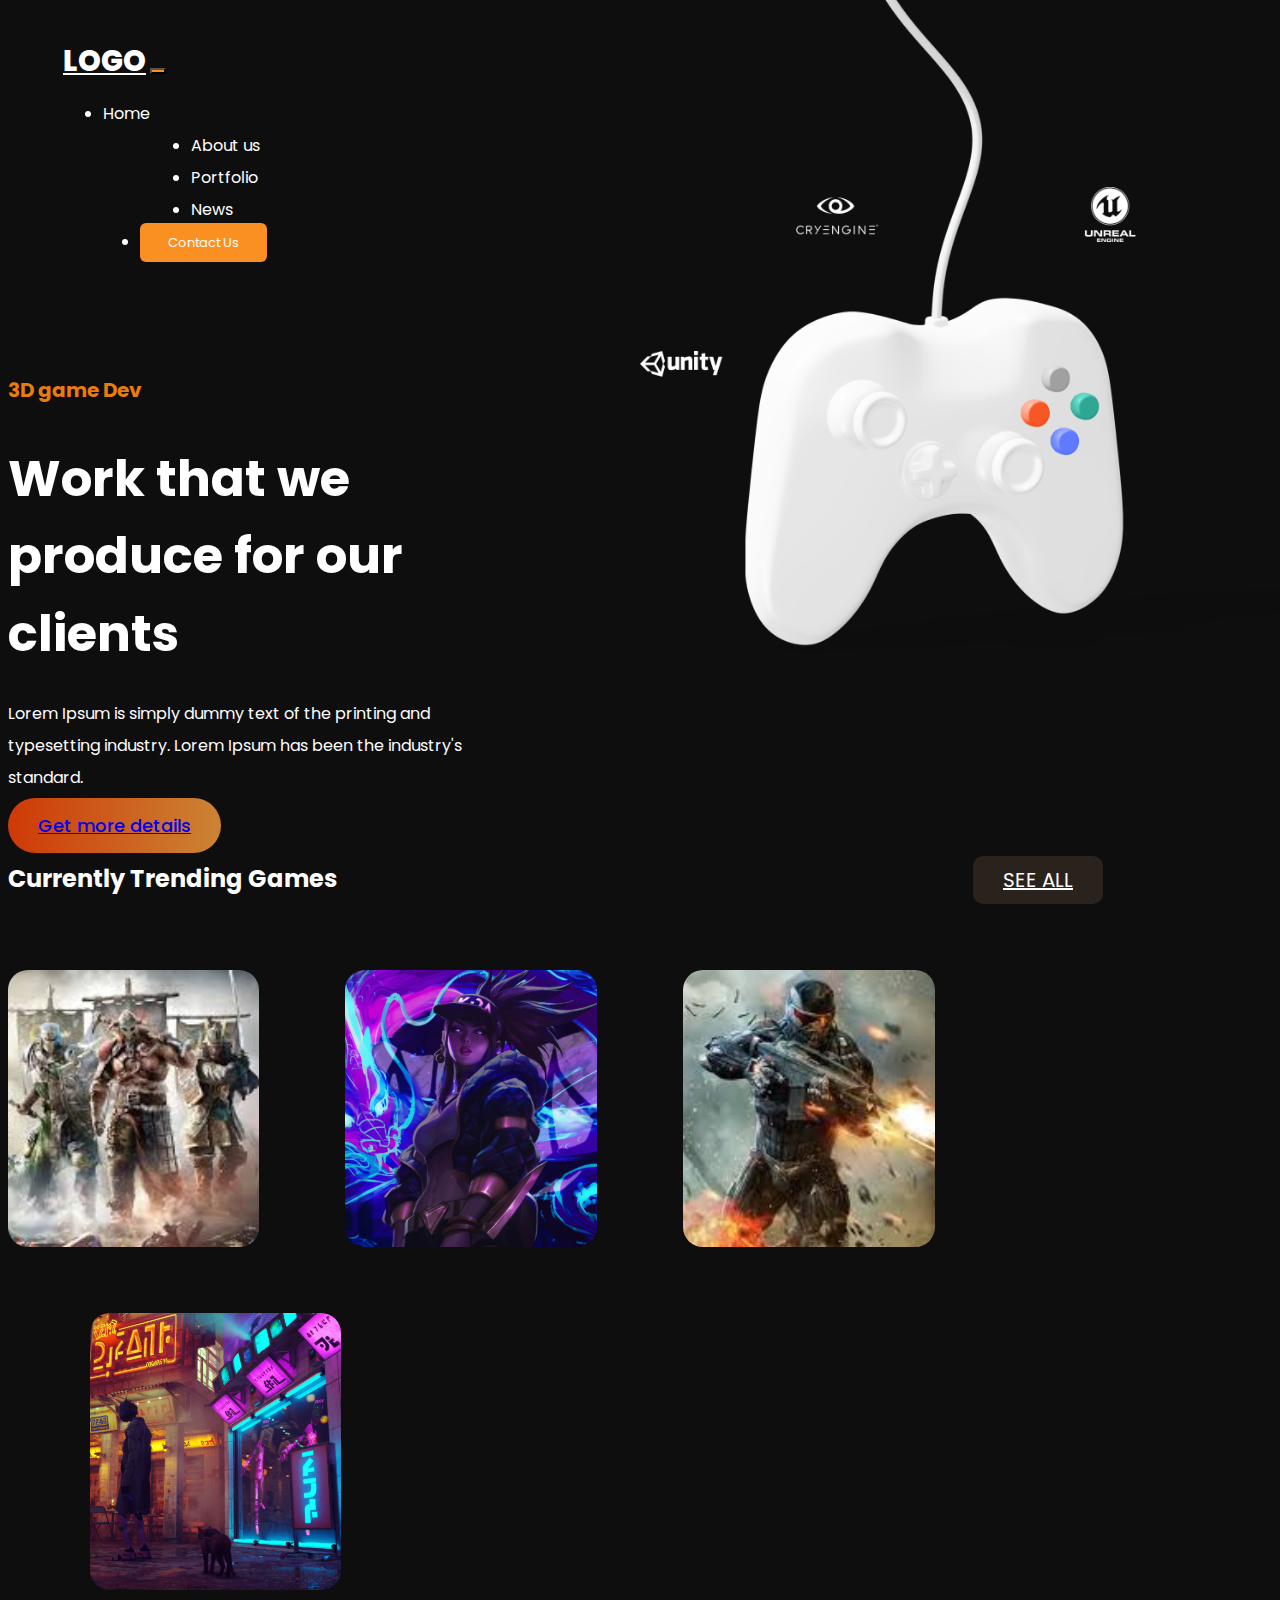
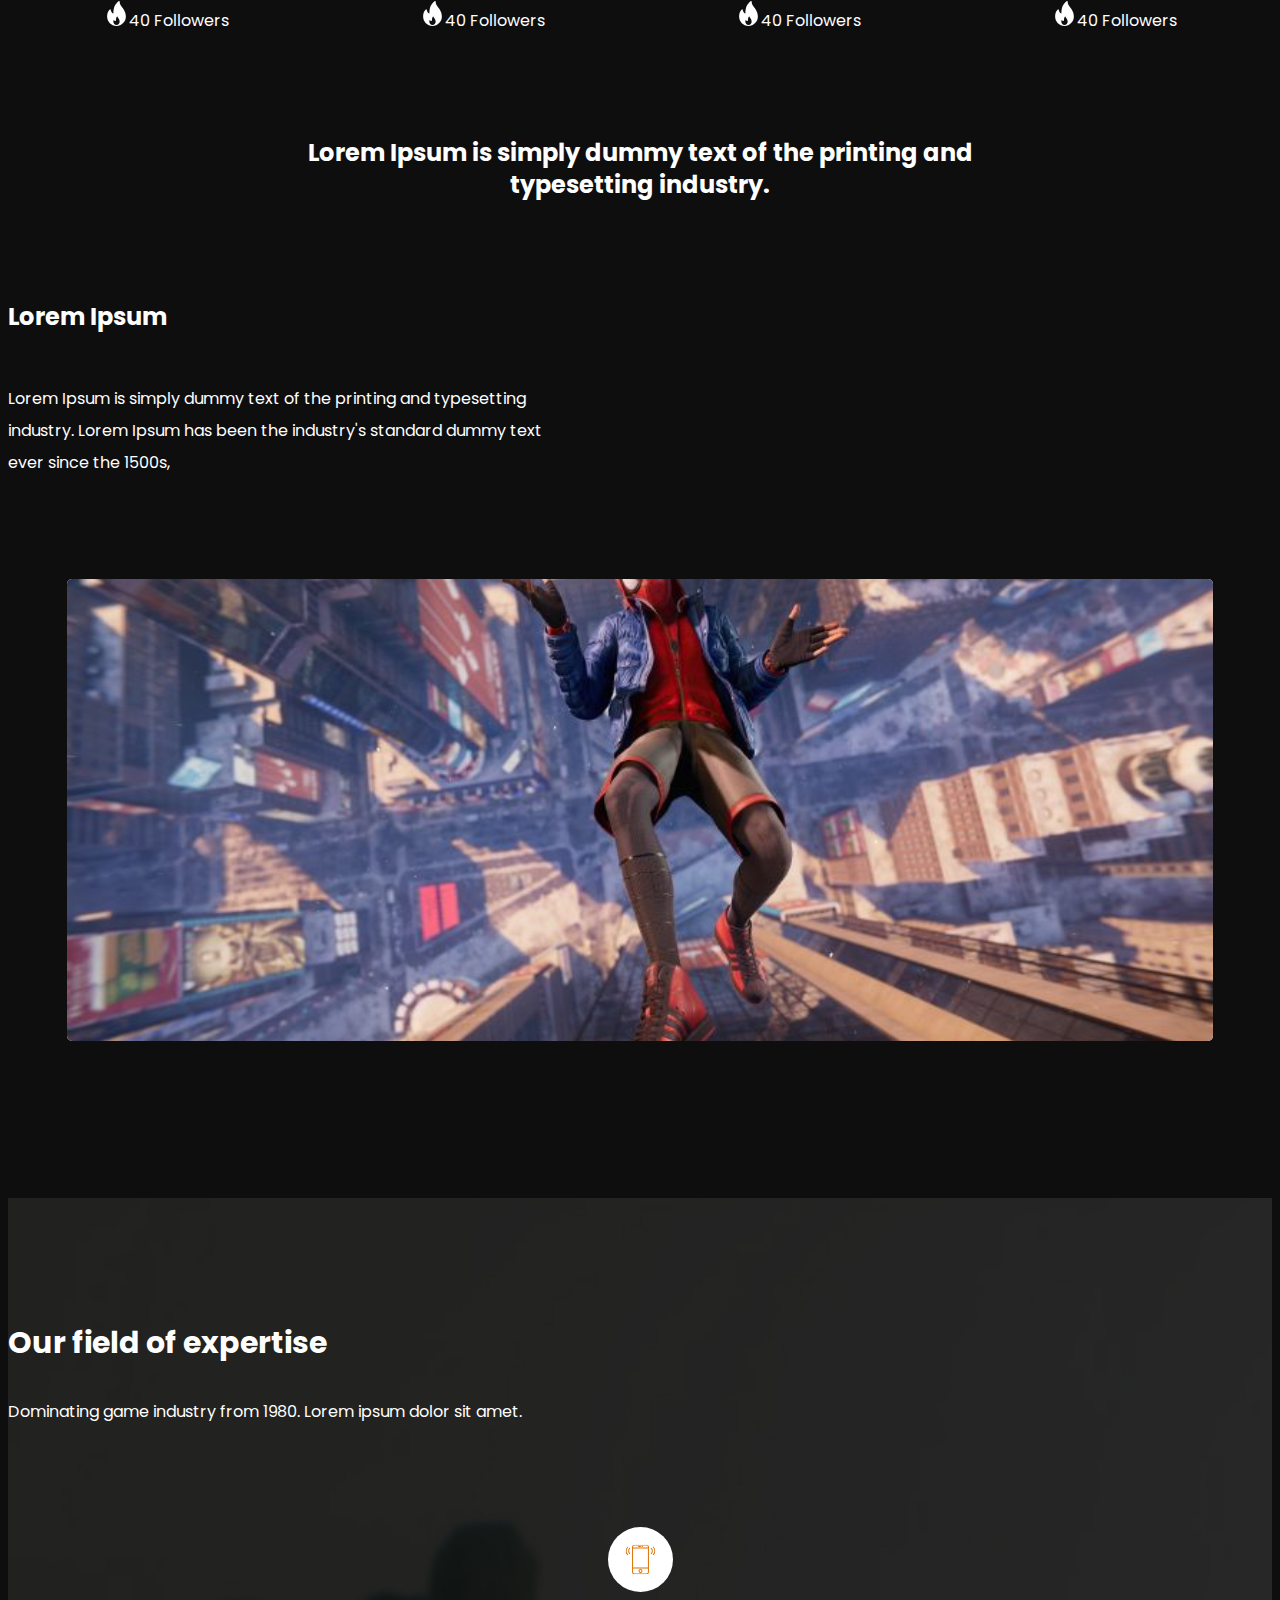
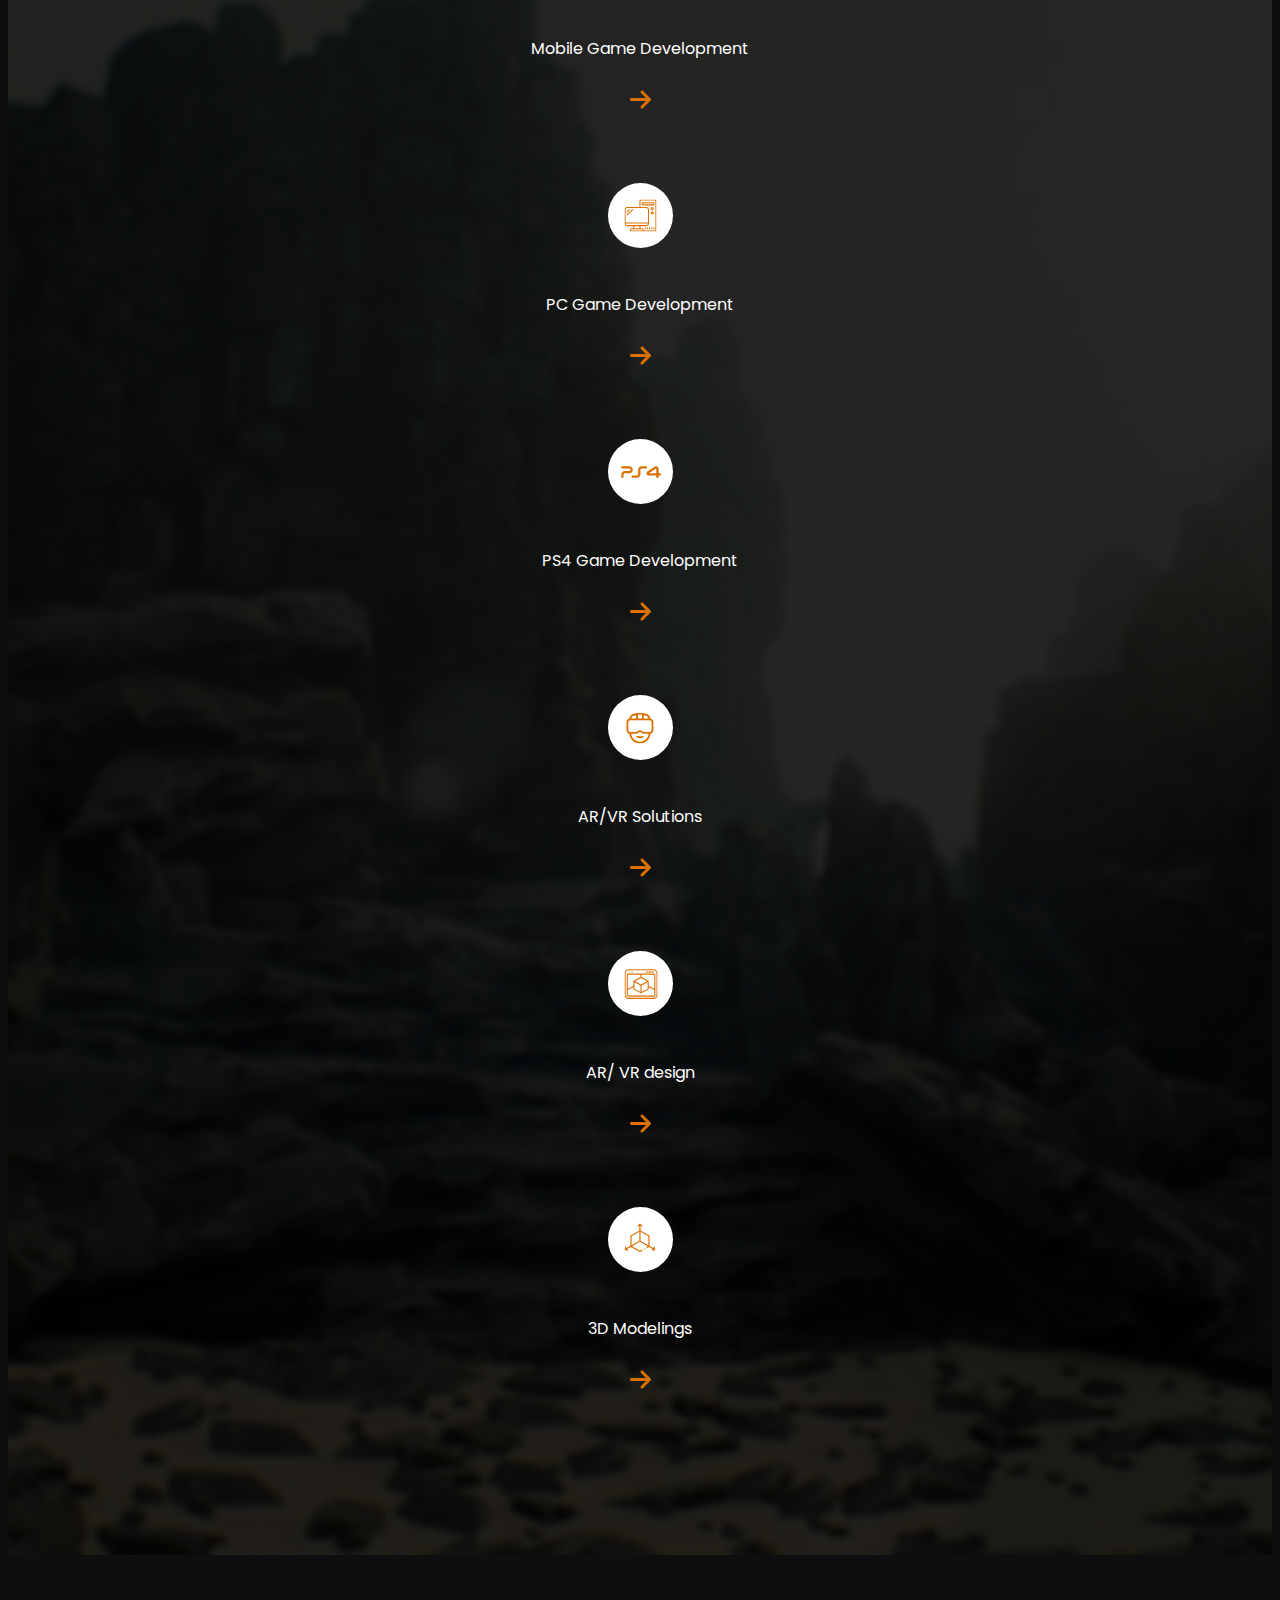
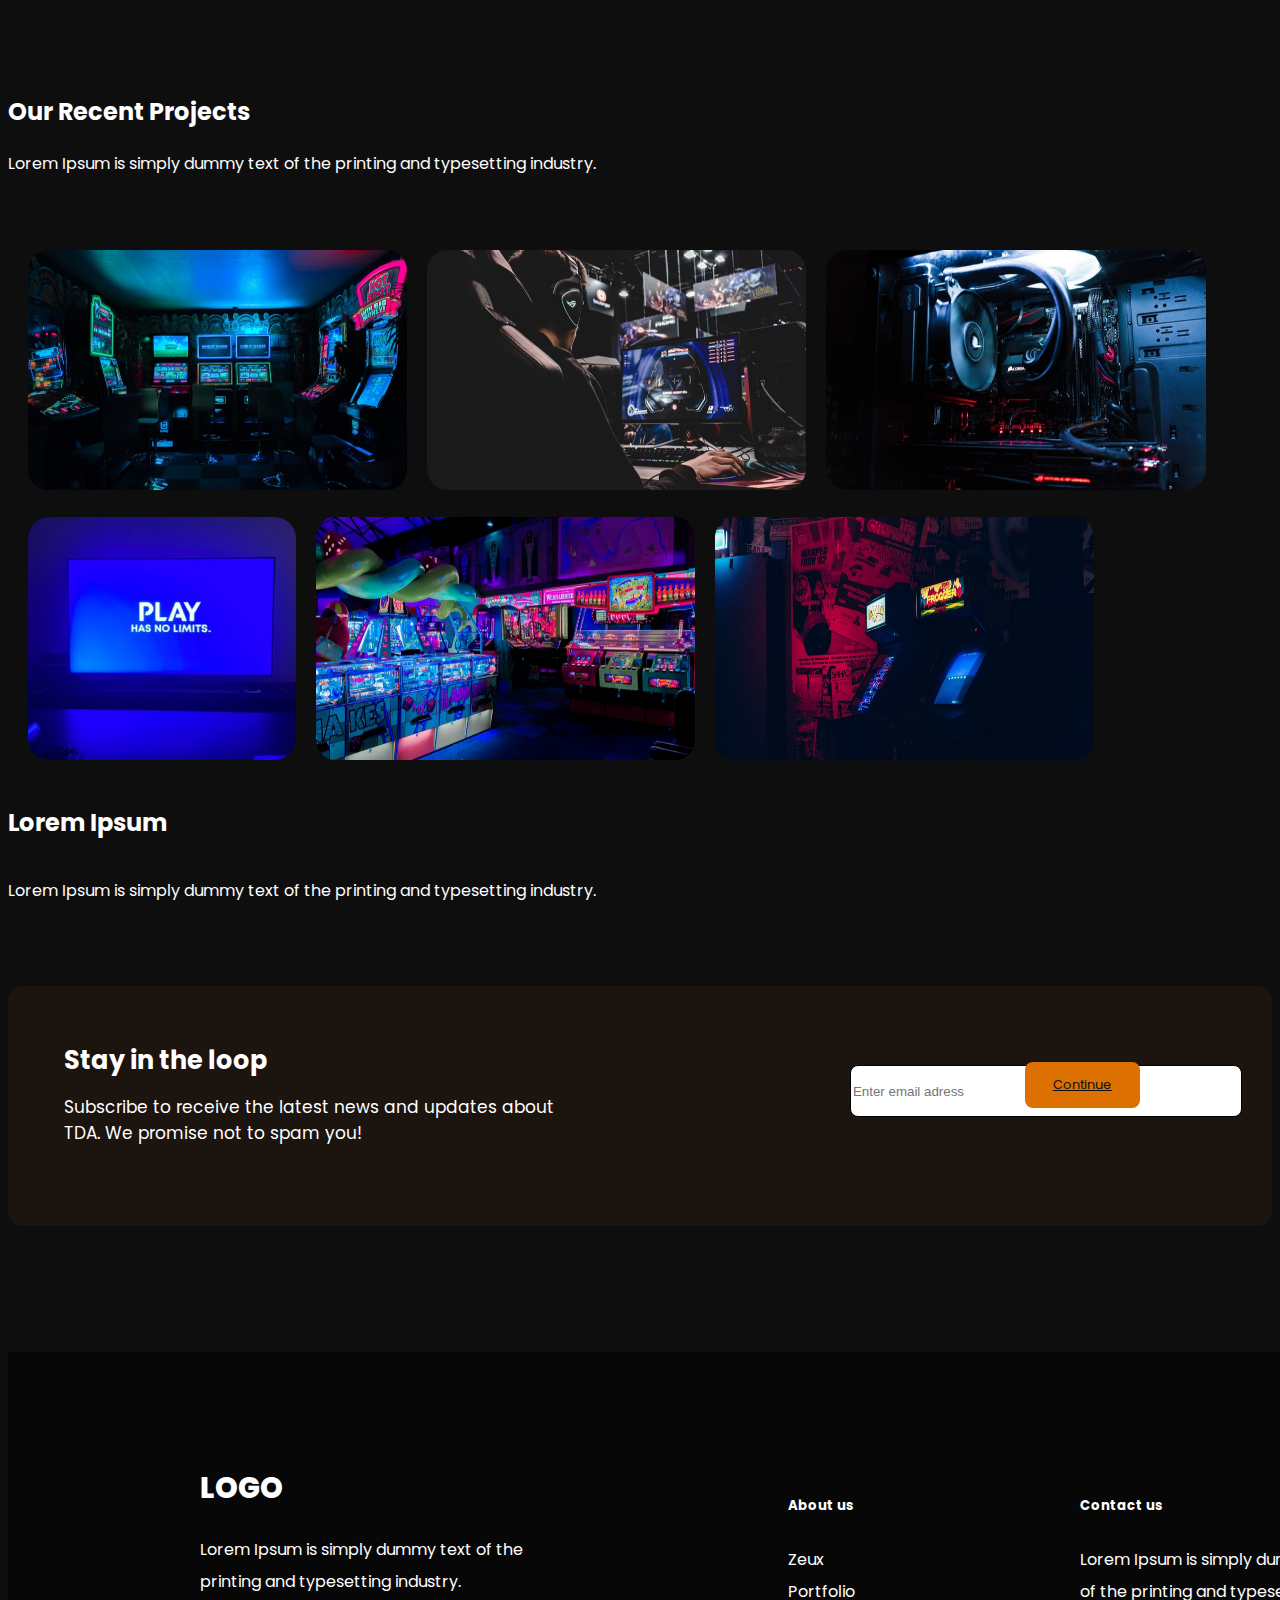
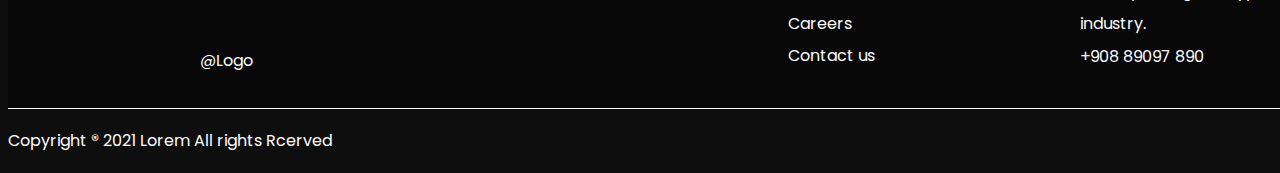
<file: (1) webpage layout/index.html>
<!doctype html>
<html lang="en">
  <head>
    <meta charset="utf-8">
    <meta name="viewport" content="width=device-width, initial-scale=1">
    <title>Bootstrap demo</title>
    <link href="https://cdn.jsdelivr.net/npm/bootstrap@5.3.0-alpha1/dist/css/bootstrap.min.css" rel="stylesheet" integrity="sha384-GLhlTQ8iRABdZLl6O3oVMWSktQOp6b7In1Zl3/Jr59b6EGGoI1aFkw7cmDA6j6gD" crossorigin="anonymous">
    <link rel="preconnect" href="https://fonts.googleapis.com">
    <link rel="preconnect" href="https://fonts.gstatic.com" crossorigin>
    <link href="https://fonts.googleapis.com/css2?family=Poppins:wght@400;500;700&display=swap" rel="stylesheet">
    <link rel="stylesheet" href="./style.css">
  </head>
  <body>
    <nav class="navbar navbar-expand-lg">
      <div class="container-fluid">
        <a class="navbar-brand" href="#">LOGO</a>
        <button class="navbar-toggler" type="button" data-bs-toggle="collapse" data-bs-target="#menu" aria-controls="menu" aria-expanded="false" aria-label="Toggle navigation">
          <span class="navbar-toggler-icon"></span>
        </button>
        <div class="collapse navbar-collapse justify-content-end" id="menu">
          <ul class="navbar-nav">
            <li class="nav-item active">
              <a href="index.html">
                Home
              </a>
            </li>
            <li class="nav-item">
              <a href="./about.html">About us</a>
            </li>
            <li class="nav-item">
              <a href="#">Portfolio</a>
            </li>
            <li class="nav-item">
              <a href="#">News</a>
            </li>
            <li class="nav-item">
              <a href="#" class="btn btn-primary">Contact Us</a>
            </li>
          </ul>
        </div>
      </div>
    </nav>

    <section class="hero-unit">
      <div class="container">
        <div class="row">
          <div class="col-12 col-md-6">
            <p class="pre-header">3D game Dev</p>
            <h1>Work that we produce for our clients</h1>
            <p>
              Lorem Ipsum is simply dummy text of the printing and typesetting industry. Lorem Ipsum has been the industry's standard.
            </p>
            <a href="#" class="btn btn-primary btn-round">
              Get more details
            </a>
          </div>
          <div class="col-12 col-md-6">
            <img src="./images/hero-unit-image.png" class="img-fluid" alt="">
          </div>
        </div>
      </div>
    </section>
    <section class="ctgItems">
      <div class="container">
        <h2 class="headline ctg-text">Currently Trending Games</h2>
        <a href="#" class="btn minor-btn">
          SEE ALL
        </a>
        <div class="ctgphoto">
          <img src="./images/ctg1.svg" alt="" class="ctg-img">
          <img src="./images/ctg2.svg" alt="" class="ctg-img">
          <img src="./images/ctg3.svg" alt="" class="ctg-img">
          <img src="./images/ctg4.svg" alt="" class="ctg-img">
        </div>
        <div class="ctg-undertext">
          <div><img src="./images/fire.svg" alt="" class="ctg-fire">40 Followers</div>
          <div><img src="./images/fire.svg" alt="" class="ctg-fire">40 Followers</div>
          <div><img src="./images/fire.svg" alt="" class="ctg-fire">40 Followers</div>
          <div><img src="./images/fire.svg" alt="" class="ctg-fire">40 Followers</div>
        </div>
      </div>
    </section>
    <section class="spiderman">
      <div class="container">
        <div class="headline spiderman-main-text">
          <h2>Lorem Ipsum is simply dummy text of the printing and typesetting industry.</h2>
        </div>
        <div class="headline spiderman-minor-text">
          <h2>Lorem Ipsum</h2>
          <p class="sub-headline spd-p-text">
            Lorem Ipsum is simply dummy text of the printing and typesetting industry. Lorem Ipsum has been the industry's standard dummy text ever since the 1500s,
          </p>
        </div>
        <div class="spd-img">
          <img src="./images/spiderman.svg" alt="" class="">
        </div>
      </div>
    </section>
    <section class="categories">
      <div class="container">
        <div class="headline text-center">
          <h2>Our field of expertise</h2>
          <p class="sub-headline">
            Dominating game industry from 1980. Lorem ipsum dolor sit amet.
          </p>
        </div>
        <div class="row justify-content-center cards">
          <div class="col-6 col-md-4 col-lg-3 category-item">
            <a href="#" class="d-flex justify-content-center align-items-center flex-column">
              <img src="./images/mobile.svg" alt="">
              <p>Mobile Game Development</p>
              <img src="./images/arrow.svg" alt="" class="arrow">
            </a>
          </div>
          <div class="col-6 col-md-4 col-lg-3 category-item">
            <a href="#" class="d-flex justify-content-center align-items-center flex-column">
              <img src="./images/pc.svg" alt="">
              <p>PC Game Development</p>
              <img src="./images/arrow.svg" alt="" class="arrow">
            </a>
          </div>
          <div class="col-6 col-md-4 col-lg-3 category-item">
            <a href="#" class="d-flex justify-content-center align-items-center flex-column">
              <img src="./images/ps4.svg" alt="">
              <p>PS4 Game Development</p>
              <img src="./images/arrow.svg" alt="" class="arrow">
            </a>
          </div>
          <div class="col-6 col-md-4 col-lg-3 category-item">
            <a href="#" class="d-flex justify-content-center align-items-center flex-column">
              <img src="./images/ar.svg" alt="">
              <p>AR/VR Solutions</p>
              <img src="./images/arrow.svg" alt="" class="arrow">
            </a>
          </div>
          <div class="col-6 col-md-4 col-lg-3 category-item">
            <a href="#" class="d-flex justify-content-center align-items-center flex-column">
              <img src="./images/ar-design.svg" alt="">
              <p>AR/ VR design</p>
              <img src="./images/arrow.svg" alt="" class="arrow">
            </a>
          </div>
          <div class="col-6 col-md-4 col-lg-3 category-item">
            <a href="#" class="d-flex justify-content-center align-items-center flex-column">
              <img src="./images/3d.svg" alt="">
              <p>3D Modelings</p>
              <img src="./images/arrow.svg" alt="" class="arrow">
            </a>
          </div>
        </div>
      </div>
    </section>
    <section class="projects">
      <div class="headlineProjects text-center">
        <h2>Our Recent Projects</h2>
        <p class="sub-headline">
          Lorem Ipsum is simply dummy text of the printing and typesetting industry. 
        </p>
      </div>
      <div class="container">
        <img src="./images/project-1.png" alt="" class="img-fluid">
        <img src="./images/project-2.png" alt="" class="img-fluid">
        <img src="./images/project-3.png" alt="" class="img-fluid">
        <img src="./images/project-5.png" alt="" class="img-fluid">
        <img src="./images/project-4.png" alt="" class="img-fluid">
        <img src="./images/project-6.png" alt="" class="img-fluid">
        <a href="#" class="btn minor-btn">
          SEE ALL
        </a>
      </div>
    <section class="preFooter container">
      <div class="footer container"><h2>Lorem Ipsum</h2>
        <p class="unfoot">Lorem Ipsum is simply dummy text of the printing and typesetting industry. </p>
      </div>
      <div class="email">
        <div class="emailcont">
          <h2 class="stay">Stay in the loop</h2>
          <p class="enail">Subscribe to receive the latest news and updates about TDA. We promise not to spam you!</p>
        </div>
        <div class="inputBox">
          <a href="" class="btn cont">Continue</a>
          <input type="text" autocomplete="off" required="required" placeholder="Enter email adress">
        </div>
      </div>
    </section>
    <div class="footlogo">
     <div class="footertxt">
       <h2>LOGO</h2>
       <p>Lorem Ipsum is simply dummy text of the printing and typesetting industry. </p>
       <p class="log">@Logo</p>
     </div>
     <div class="aboutus">
       <h5>About us</h5>
       <p class="zeux">Zeux
         Portfolio
         Careers
         Contact us</p>
     </div>
     <div class="contactus">
       <h5>Contact us</h5>
       <p class="upnumber">Lorem Ipsum is simply dummy text of the printing and typesetting industry. </p>
       <p class="phonnumber">+908 89097 890</p>
       <div class="facebook">
         <img src="./images/fabook.svg">
       </div>
       <div class="insta">
         <img src="./images/insta.svg">
       </div>
       <div class="twit">
         <img src="./images/twit.svg">
       </div>
       <div class="in">
         <img src="./images/in.svg">
       </div>
     </div>
   </div>

   <div class="undfooter text-center">
     <p class="fottxt">Copyright ® 2021 Lorem All rights Rcerved</p>
   </div>


    <script src="https://cdn.jsdelivr.net/npm/bootstrap@5.3.0-alpha1/dist/js/bootstrap.bundle.min.js" integrity="sha384-w76AqPfDkMBDXo30jS1Sgez6pr3x5MlQ1ZAGC+nuZB+EYdgRZgiwxhTBTkF7CXvN" crossorigin="anonymous"></script>
  </body>
</html>
</file>
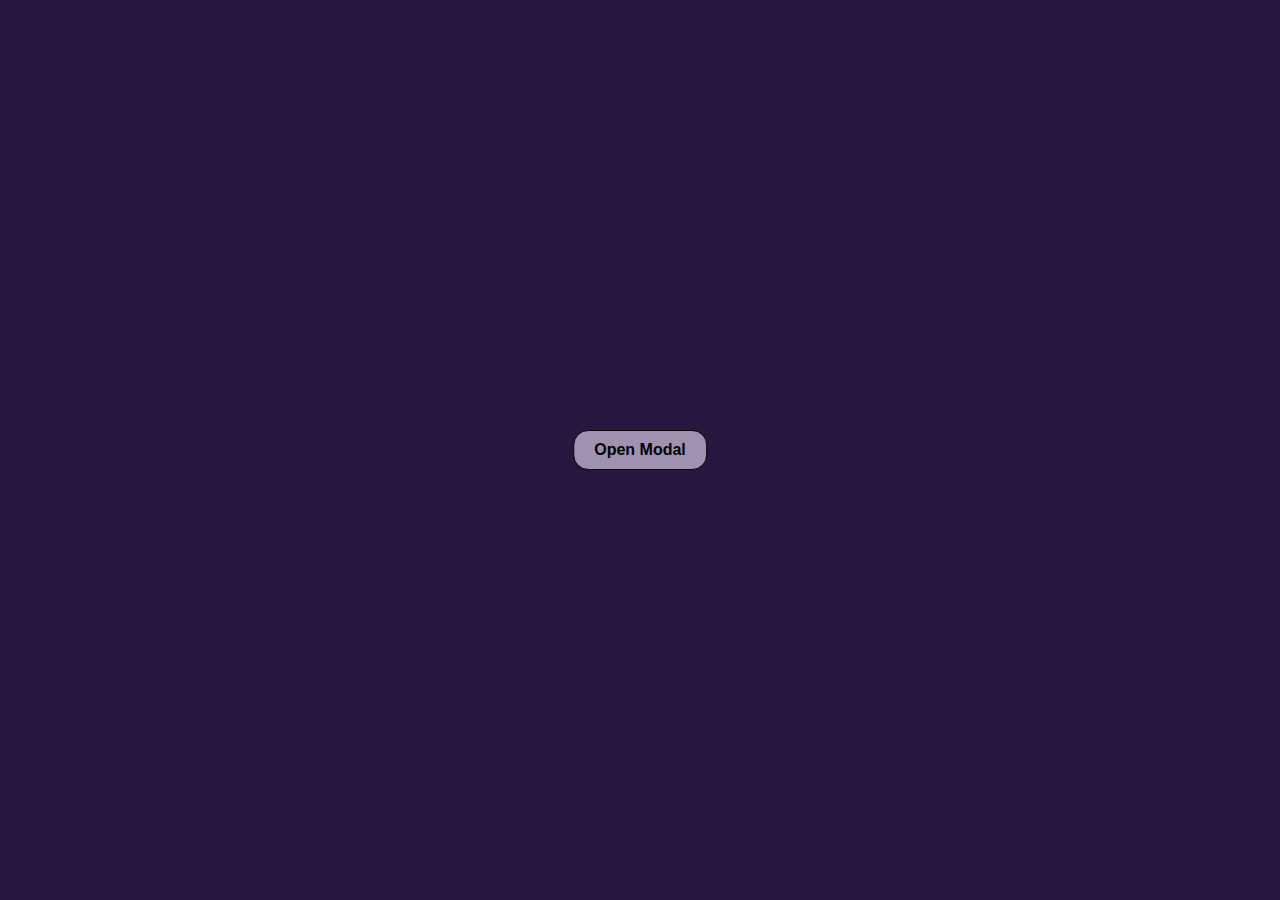
<file: (3) modal window/index.html>
<!DOCTYPE html>
<html lang="en">
<head>
    <meta charset="UTF-8">
    <meta http-equiv="X-UA-Compatible" content="IE=edge">
    <meta name="viewport" content="width=device-width, initial-scale=1.0">
    <title>Document</title>
    <link rel="stylesheet" href="style.css">
</head>
<body>
    <div id="myModal" class="modal">
        <div class="modal-content">
        <span class="close">&times;</span>
        <h2>Modal window</h2>
        <p>Lorem ipsum dolor sit amet.</p>
        </div>
    </div>
  
  <button class="btn" id="myBtn">Open Modal</button>
  <script src="script.js"></script>
</body>
</html>
</file>
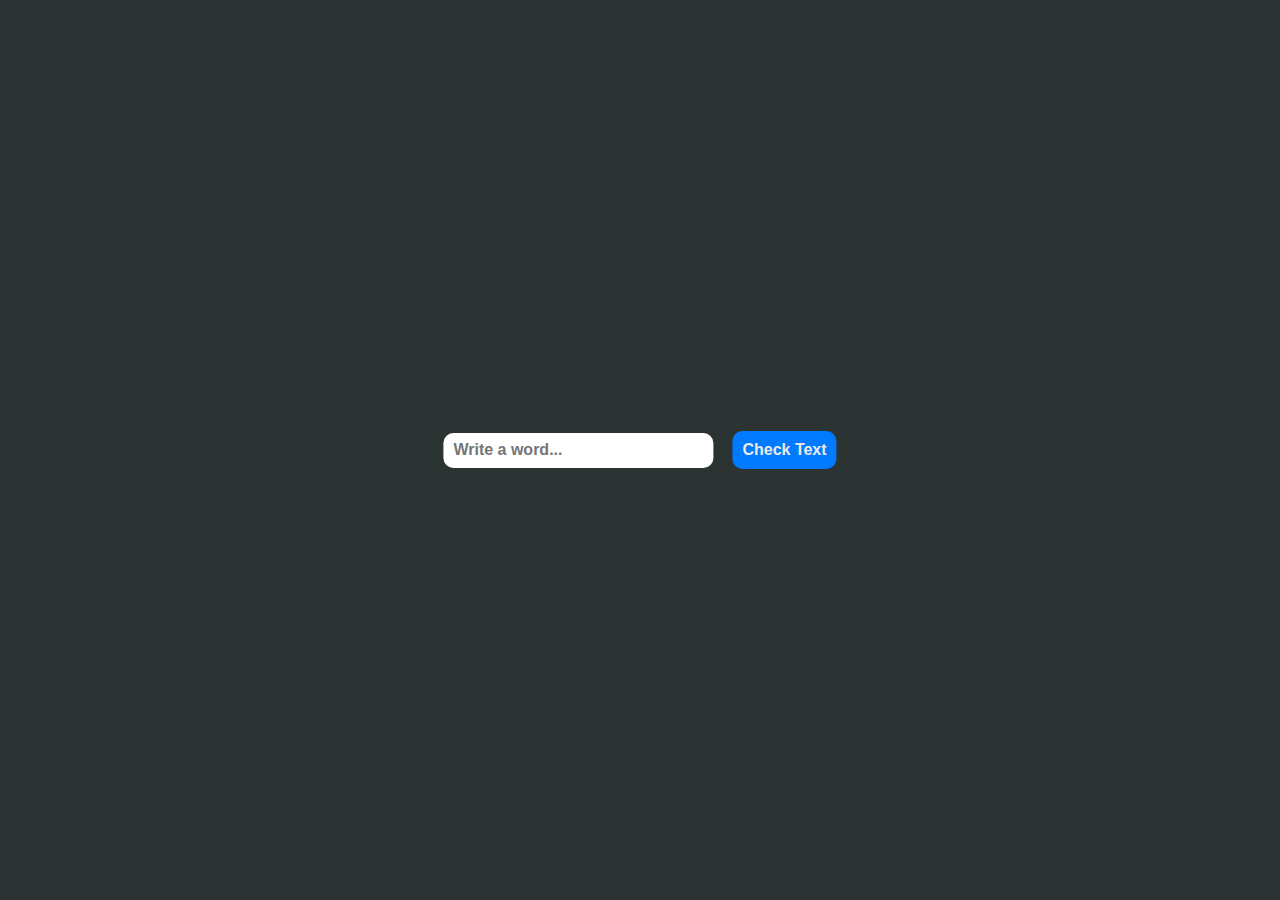
<file: (4) interactive input/index.html>
<!DOCTYPE html>
<html lang="en">
<head>
    <meta charset="UTF-8">
    <meta http-equiv="X-UA-Compatible" content="IE=edge">
    <meta name="viewport" content="width=device-width, initial-scale=1.0">
    <link rel="stylesheet" href="style.css">
    <title>Document</title>
</head>
<body>
    <div>
        <input type="text" id="inputText" placeholder="Write a word...">
	    <button onclick="checkText()">Check Text</button>
    </div>
    <script src="script.js"></script>
</body>
</html>
</file>
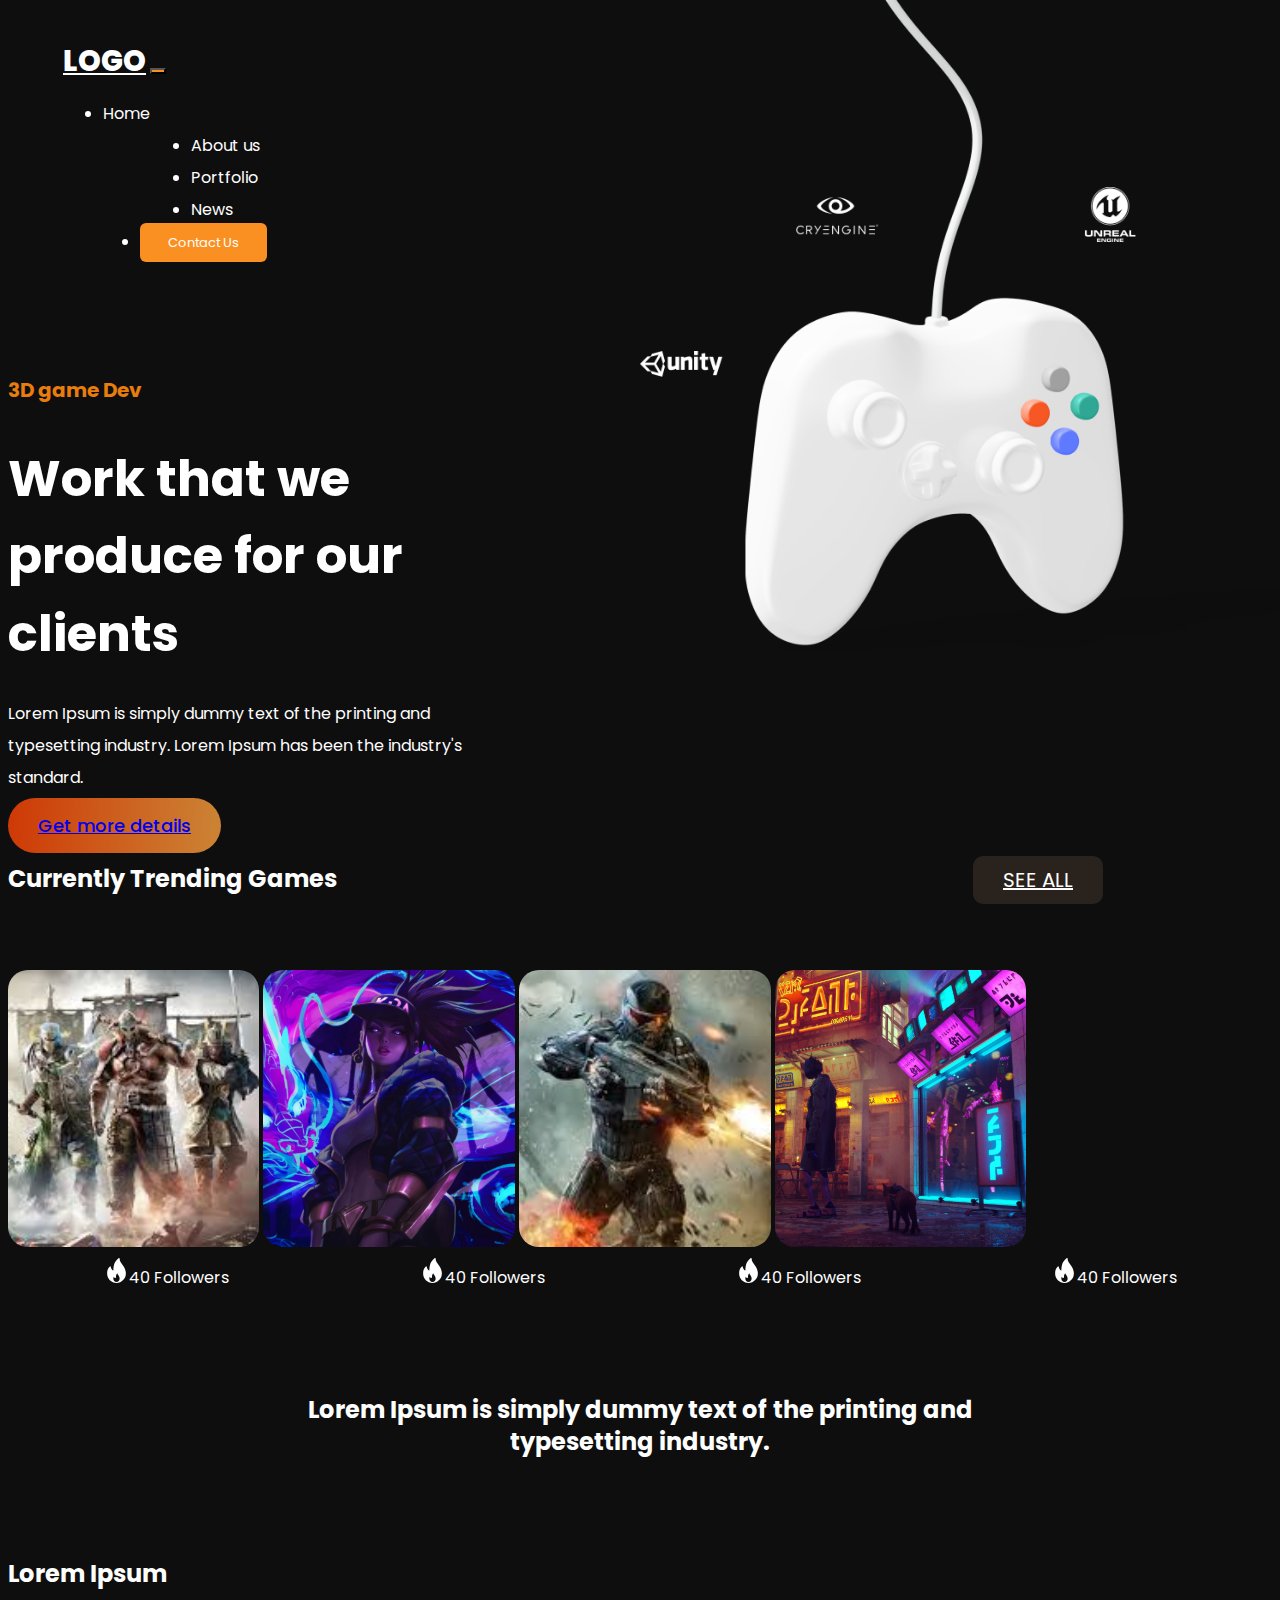
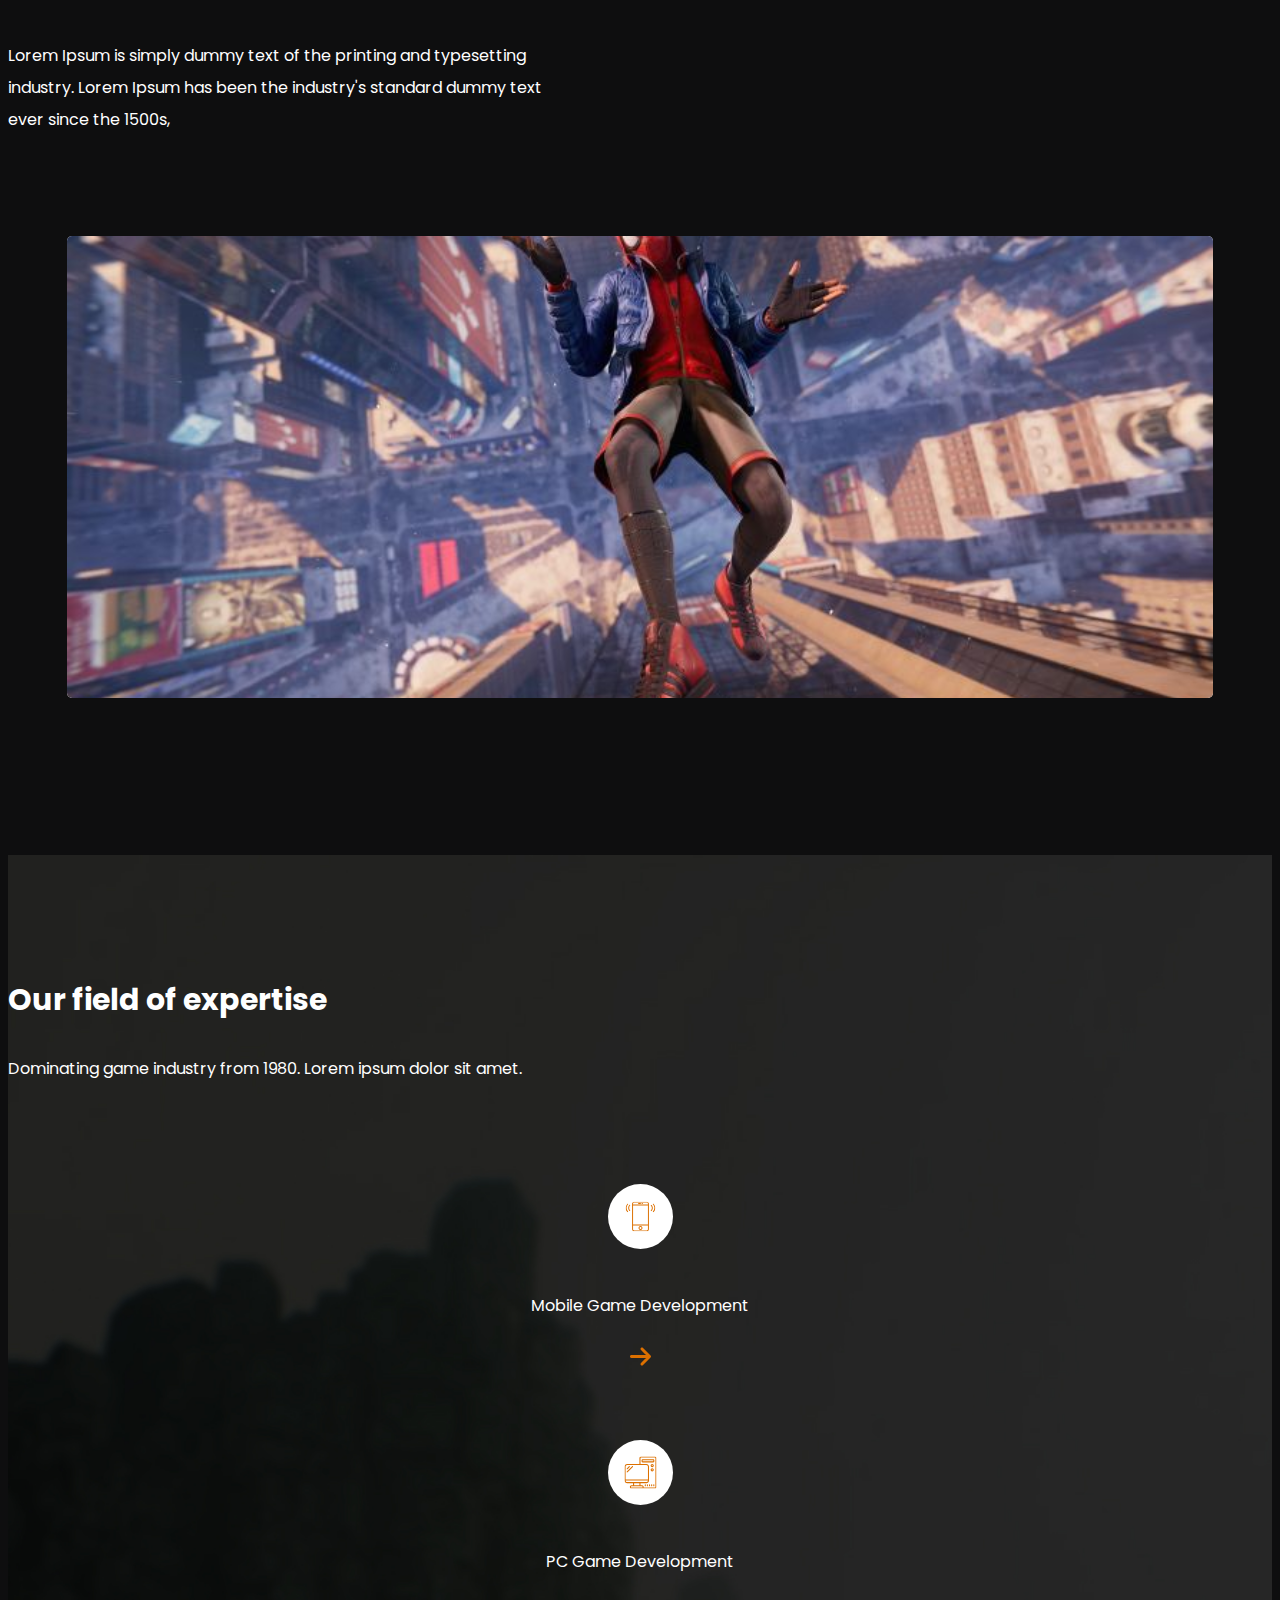
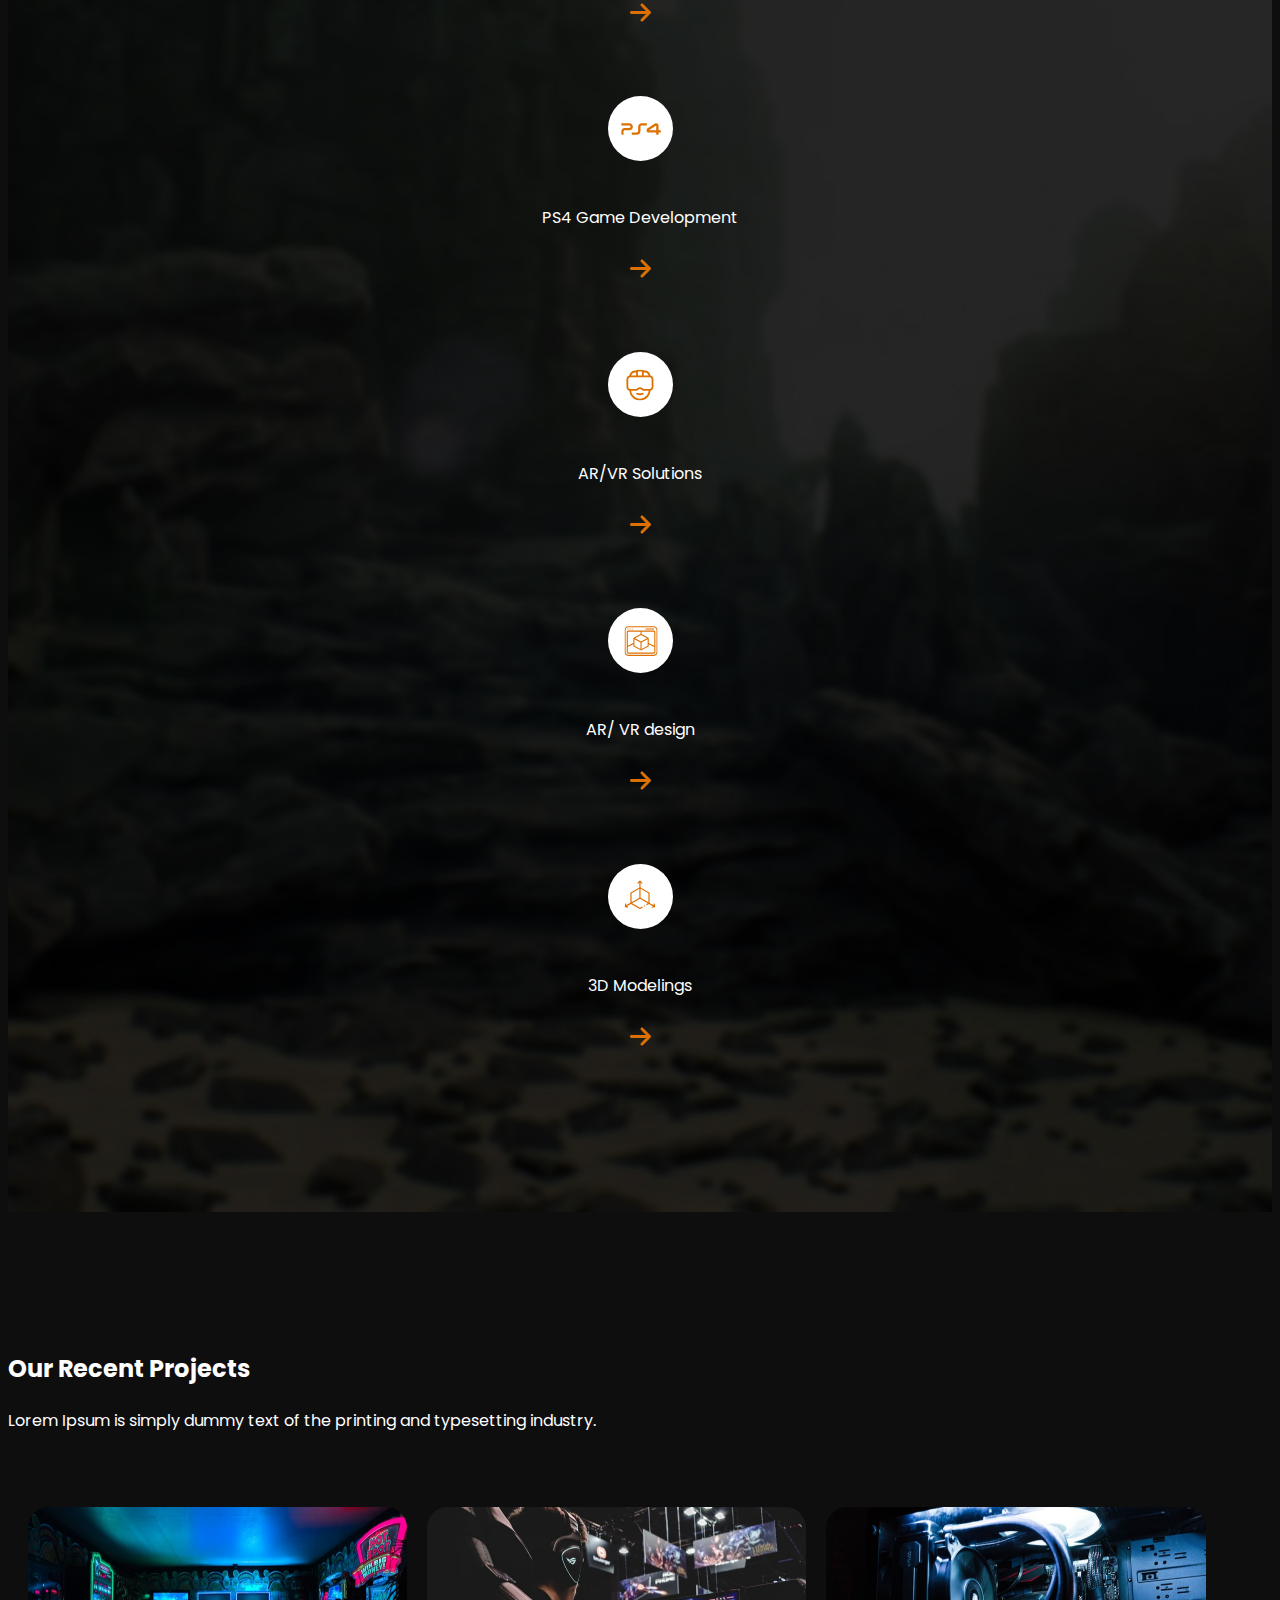
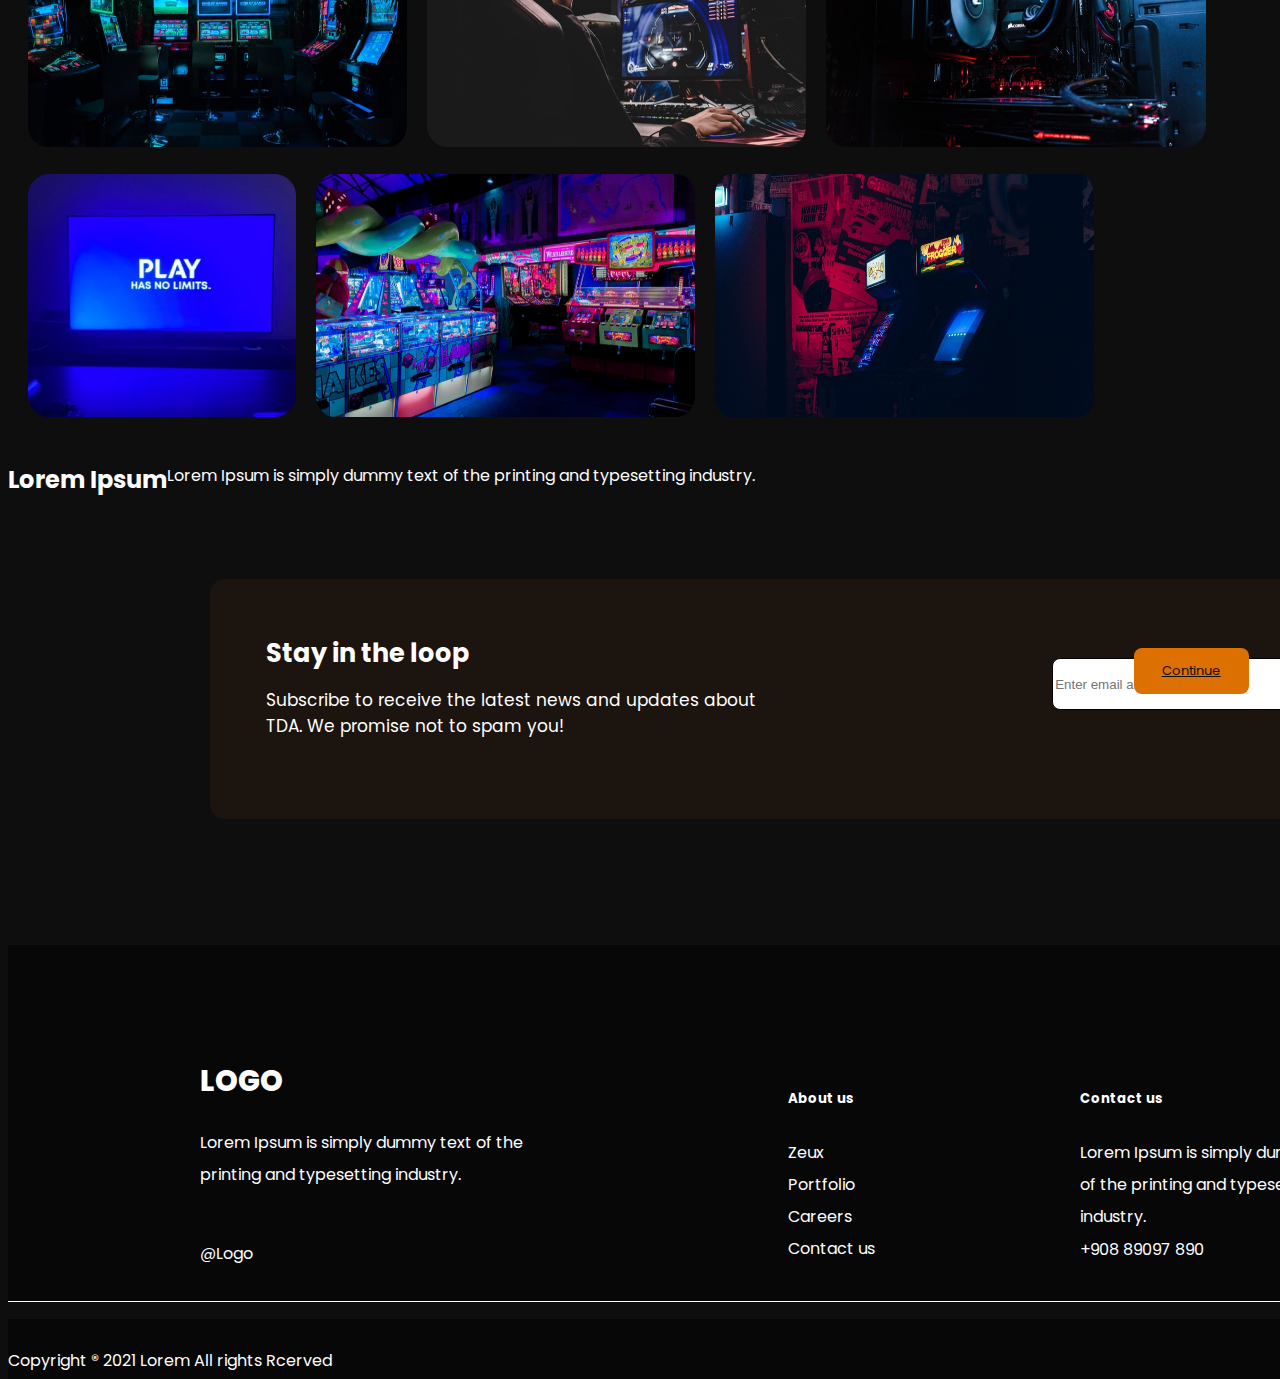
<file: webpage version/index.html>
<!doctype html>
<html lang="en">
  <head>
    <meta charset="utf-8">
    <meta name="viewport" content="width=device-width, initial-scale=1">
    <title>Bootstrap demo</title>
    <link href="https://cdn.jsdelivr.net/npm/bootstrap@5.3.0-alpha1/dist/css/bootstrap.min.css" rel="stylesheet" integrity="sha384-GLhlTQ8iRABdZLl6O3oVMWSktQOp6b7In1Zl3/Jr59b6EGGoI1aFkw7cmDA6j6gD" crossorigin="anonymous">
    <link rel="preconnect" href="https://fonts.googleapis.com">
    <link rel="preconnect" href="https://fonts.gstatic.com" crossorigin>
    <link href="https://fonts.googleapis.com/css2?family=Poppins:wght@400;500;700&display=swap" rel="stylesheet">
    <link rel="stylesheet" href="./style.css">
  </head>
  <body>
    <nav class="navbar navbar-expand-lg">
      <div class="container-fluid">
        <a class="navbar-brand" href="#">LOGO</a>
        <button class="navbar-toggler" type="button" data-bs-toggle="collapse" data-bs-target="#menu" aria-controls="menu" aria-expanded="false" aria-label="Toggle navigation">
          <span class="navbar-toggler-icon"></span>
        </button>
        <div class="collapse navbar-collapse justify-content-end" id="menu">
          <ul class="navbar-nav">
            <li class="nav-item active">
              <a href="index.html">
                Home
              </a>
            </li>
            <li class="nav-item">
              <a href="./about.html">About us</a>
            </li>
            <li class="nav-item">
              <a href="#">Portfolio</a>
            </li>
            <li class="nav-item">
              <a href="#">News</a>
            </li>
            <li class="nav-item">
              <a href="#" class="btn btn-primary">Contact Us</a>
            </li>
          </ul>
        </div>
      </div>
    </nav>

    <section class="hero-unit">
      <div class="container">
        <div class="row">
          <div class="col-12 col-md-6">
            <p class="pre-header">3D game Dev</p>
            <h1>Work that we produce for our clients</h1>
            <p>
              Lorem Ipsum is simply dummy text of the printing and typesetting industry. Lorem Ipsum has been the industry's standard.
            </p>
            <a href="#" class="btn btn-primary btn-round">
              Get more details
            </a>
          </div>
          <div class="col-12 col-md-6">
            <img src="./images/hero-unit-image.png" class="img-fluid" alt="">
          </div>
        </div>
      </div>
    </section>
    <section class="ctgItems">
      <div class="container">
        <h2 class="headline ctg-text">Currently Trending Games</h2>
        <a href="#" class="btn minor-btn">
          SEE ALL
        </a>
        <div class="ctgphoto">
          <img src="./images/ctg1.svg" alt="" class="ctg-img">
          <img src="./images/ctg2.svg" alt="" class="ctg-img">
          <img src="./images/ctg3.svg" alt="" class="ctg-img">
          <img src="./images/ctg4.svg" alt="" class="ctg-img">
        </div>
        <div class="ctg-undertext">
          <div><img src="./images/fire.svg" alt="" class="ctg-fire">40 Followers</div>
          <div><img src="./images/fire.svg" alt="" class="ctg-fire">40 Followers</div>
          <div><img src="./images/fire.svg" alt="" class="ctg-fire">40 Followers</div>
          <div><img src="./images/fire.svg" alt="" class="ctg-fire">40 Followers</div>
        </div>
      </div>
    </section>
    <section class="spiderman">
      <div class="container">
        <div class="headline spiderman-main-text">
          <h2>Lorem Ipsum is simply dummy text of the printing and typesetting industry.</h2>
        </div>
        <div class="headline spiderman-minor-text">
          <h2>Lorem Ipsum</h2>
          <p class="sub-headline spd-p-text">
            Lorem Ipsum is simply dummy text of the printing and typesetting industry. Lorem Ipsum has been the industry's standard dummy text ever since the 1500s,
          </p>
        </div>
        <div class="spd-img">
          <img src="./images/spiderman.svg" alt="" class="">
        </div>
      </div>
    </section>
    <section class="categories">
      <div class="container">
        <div class="headline text-center">
          <h2>Our field of expertise</h2>
          <p class="sub-headline">
            Dominating game industry from 1980. Lorem ipsum dolor sit amet.
          </p>
        </div>
        <div class="row justify-content-center cards">
          <div class="col-6 col-md-4 col-lg-3 category-item">
            <a href="#" class="d-flex justify-content-center align-items-center flex-column">
              <img src="./images/mobile.svg" alt="">
              <p>Mobile Game Development</p>
              <img src="./images/arrow.svg" alt="" class="arrow">
            </a>
          </div>
          <div class="col-6 col-md-4 col-lg-3 category-item">
            <a href="#" class="d-flex justify-content-center align-items-center flex-column">
              <img src="./images/pc.svg" alt="">
              <p>PC Game Development</p>
              <img src="./images/arrow.svg" alt="" class="arrow">
            </a>
          </div>
          <div class="col-6 col-md-4 col-lg-3 category-item">
            <a href="#" class="d-flex justify-content-center align-items-center flex-column">
              <img src="./images/ps4.svg" alt="">
              <p>PS4 Game Development</p>
              <img src="./images/arrow.svg" alt="" class="arrow">
            </a>
          </div>
          <div class="col-6 col-md-4 col-lg-3 category-item">
            <a href="#" class="d-flex justify-content-center align-items-center flex-column">
              <img src="./images/ar.svg" alt="">
              <p>AR/VR Solutions</p>
              <img src="./images/arrow.svg" alt="" class="arrow">
            </a>
          </div>
          <div class="col-6 col-md-4 col-lg-3 category-item">
            <a href="#" class="d-flex justify-content-center align-items-center flex-column">
              <img src="./images/ar-design.svg" alt="">
              <p>AR/ VR design</p>
              <img src="./images/arrow.svg" alt="" class="arrow">
            </a>
          </div>
          <div class="col-6 col-md-4 col-lg-3 category-item">
            <a href="#" class="d-flex justify-content-center align-items-center flex-column">
              <img src="./images/3d.svg" alt="">
              <p>3D Modelings</p>
              <img src="./images/arrow.svg" alt="" class="arrow">
            </a>
          </div>
        </div>
      </div>
    </section>
    <section class="projects">
      <div class="headlineProjects text-center">
        <h2>Our Recent Projects</h2>
        <p class="sub-headline">
          Lorem Ipsum is simply dummy text of the printing and typesetting industry. 
        </p>
      </div>
      <div class="container">
        <img src="./images/project-1.png" alt="" class="img-fluid">
        <img src="./images/project-2.png" alt="" class="img-fluid">
        <img src="./images/project-3.png" alt="" class="img-fluid">
        <img src="./images/project-5.png" alt="" class="img-fluid">
        <img src="./images/project-4.png" alt="" class="img-fluid">
        <img src="./images/project-6.png" alt="" class="img-fluid">
        <a href="#" class="btn minor-btn">
          SEE ALL
        </a>
      </div>
    <section class="preFooter">
      <div class="footer container"><h2>Lorem Ipsum</h2>
        <p class="unfoot">Lorem Ipsum is simply dummy text of the printing and typesetting industry. </p>
      </div>
      <div class="email">
        <div class="emailcont">
          <h2 class="stay">Stay in the loop</h2>
          <p class="enail">Subscribe to receive the latest news and updates about TDA. We promise not to spam you!</p>
        </div>
        <div class="inputBox">
          <a href="" class="btn cont">Continue</a>
          <input type="text" autocomplete="off" required="required" placeholder="Enter email adress">
        </div>
      </div>
    </section>
    <section class="footlogo container">
      <div class="footertxt">
        <h2>LOGO</h2>
        <p>Lorem Ipsum is simply dummy text of the printing and typesetting industry. </p>
        <p class="log">@Logo</p>
      </div>
      <div class="footeraboutus">
        <h5>About us</h5>
        <p class="zeux">Zeux
          Portfolio
          Careers
          Contact us</p>
      </div>
      <div class="contactus">
        <h5>Contact us</h5>
        <p class="upnumber">Lorem Ipsum is simply dummy text of the printing and typesetting industry. </p>
        <p class="phonnumber">+908 89097 890</p>
        <div class="footerImages">
          <div class="facebook">
            <img src="./images/fabook.svg">
          </div>
          <div class="insta">
            <img src="./images/insta.svg">
          </div>
          <div class="twit">
            <img src="./images/twit.svg">
          </div>
          <div class="in">
            <img src="./images/in.svg">
          </div>
        </div>
      </div>
      <div class="noga text-center">
        <p class="fottxt">Copyright ® 2021 Lorem All rights Rcerved</p>
      </div>
  </section>
    <script src="https://cdn.jsdelivr.net/npm/bootstrap@5.3.0-alpha1/dist/js/bootstrap.bundle.min.js" integrity="sha384-w76AqPfDkMBDXo30jS1Sgez6pr3x5MlQ1ZAGC+nuZB+EYdgRZgiwxhTBTkF7CXvN" crossorigin="anonymous"></script>
  </body>
</html>
</file>
<file: (1) webpage layout/style.css>
body {
  background-color: #0E0E0F;
  font-family: 'Poppins', sans-serif;
  color: #fff;
  font-size: 16px;
  line-height: 200%;
  overflow-x: hidden;
}

/* Navbar */

.navbar {
  padding: 55px;
  padding-right: 55px;
  padding-top: 37px;
  max-width: 1520px;
  margin: 0 auto;
  position: relative;
  z-index: 1;
}

.navbar-brand {
  color: #fff;
  font-weight: 800;
  font-size: 29px;
}

.navbar-brand:hover {
  color: #fff;
}

.navbar-toggler {
  background-color: #FA9021;
}

.navbar-nav {
  align-items: center;
}

.nav-item + .nav-item {
  margin-left: 88px;
}

.nav-item:last-child {
  margin-left: 37px;
}

.nav-item a {
  color: #fff;
  text-decoration: none;
  transition: ease-out .3s all;
}

.nav-item a:hover {
  color: #FA9021;
}

.btn-primary {
  background-color: #FA9021;
  border-radius: 6px;
  font-weight: 400;
  font-size: 13px;
  border: none;
  padding: 10px 28px;
}

/* Button */

.btn-primary:hover {
  color: #fff !important;
  background-color: #f6711d;
}

.btn-round {
  padding: 15px 30px;
  font-size: 18px;
  font-weight: 500;
  background: linear-gradient(92.89deg, rgba(255, 61, 0, 0.8) -6.75%, rgba(251, 158, 60, 0.8) 96.44%);
  border-radius: 40px;
}

.minor-btn{
  position: relative;
  left: 50%;
  transform: translate(-50%, 0);
  font-size: 20px;
  padding: 10px 30px;
  margin: 70px 0px 100px 0px;
  color: #fff;
  background-color: #2a231d;
  border-radius: 10px;
}
.minor-btn:hover{
  border: solid #fff .1px;
}
.last-btn{
  position: relative;
  font-size: 20px;
  padding: 8px 18px;
  margin: 5px;
  color: #fff;
  background-color: #DC7000 !important;
  border-radius: 10px;

}
.last-btn:hover{
  background-color: #B96713 !important;
}
/* Hero unit */

section.hero-unit img {
  position: absolute;
  top: 0;
  left: 50%;
  width: 53%;
  max-width: 929px;
  z-index: -1;
}

section.hero-unit .pre-header {
  font-weight: 700;
  font-size: 20px;
  line-height: 155.2%;
  color: #E87D0E;
}

section.hero-unit h1 {
  max-width: 400px;
  font-weight: 700;
  font-size: 50px;
  line-height: 155.2%;
  margin-bottom: 26px;
}

section.hero-unit p {
  max-width: 512px;
}

section.hero-unit .btn {
  margin-top: 50px;
}

section.hero-unit .row {
  margin-top: 45px;
}
.ctg-items{
  margin-top: 300px;
}
.ctg-text{
  display: inline-block;
  margin-bottom: 20px;
}
.ctg-img{
  margin-top: 55px;
}

section.ctg-items .ctgphoto{
  text-align: center;
}
.ctgphoto img + img{
  margin-left: 6.5%;
}
.ctg-undertext{
  display: flex;
  justify-content: space-around;
}
section.ctg-items img {
  max-height: 250px;
  margin-bottom: 27px;
}
.ctg-fire::after{
  content: "40 followers";
}
@media (min-width: 1500px) {
  section.ctg-items .ctg-fire + .ctg-fire {
    margin-left: 100px;
  }
}
@media (min-width: 1500px) {
  section.ctg-items .ctg-img + .ctg-img {
    margin-left: 50px;
  }
}

.spiderman{
  margin-top: 100px;
}
section.spiderman .spiderman-main-text{
  text-align: center;
  margin: auto;
  max-width: 700px;
}
.spiderman-minor-text{
  margin-top: 100px;
}
section.spiderman .spd-p-text{
  margin-top: 50px;
  max-width: 550px;
}
section.spiderman .spd-img{
  display: flex;
  justify-content: center;
  margin-top: 100px;
  max-width: 1500px;
}
section.categories {
  margin-top: 157px;
  margin-bottom: 141px;
  padding: 92px 0;
  background-image: url('./images/categories-bg.jpg');
  background-position: center center;
  background-size: cover;
  background-repeat: no-repeat;
}

section.categories .headline h2 {
  font-weight: 700;
  font-size: 30px;
  line-height: 187.5%;
  margin-bottom: 25px;
}

section.categories .cards {
  margin-top: 99px;
}

section.categories .category-item {
  margin-bottom: 62px;
  text-align: center;
}

section.categories .category-item a {
  text-decoration: none;
  color: #fff;
}

section.categories .category-item {
  margin-bottom: 62px;
}

section.categories .category-item p {
  margin-top: 30px;
  margin-bottom: 24px;
}

section.categories .category-item .arrow {
  transition: .4s ease-out all;
}

section.categories .category-item a:hover .arrow {
  transform: translateX(15px);
}

section.projects .container {
  display: flex;
  flex-wrap: wrap;
}
section.projects .headlineProjects{
  margin: 140px 0px 70px 0px;
}

section.projects img {
  max-height: 243px;
  margin-bottom: 27px;
}

@media (min-width: 1400px) {
  section.projects img + img {
    margin-left: 27px;
  }

  section.projects img:nth-child(4) {
    margin-left: 0;
  }
}

@media (max-width: 1399px) {
  section.projects img {
    max-width: 30%;
    margin-left: 20px;
  }
}

section.preFooter .footer h2{
    width: 100%;
}


.email {
  display: flex;
  width: 1270px;
  height: 200px;
  background: #1C140F;
  border-radius: 15px;

  margin-top: 5%;
}

.email {
  padding-left: 56px;
  padding-top: 40px;
  font-family: 'Poppins';
  font-style: normal;
  font-weight: 400;
  font-size: 17px;
  line-height: 26px;
}

.enail {
  width: 500px;
  height: 52px;
  margin-top: 2%;

  font-family: 'Poppins';
  font-style: normal;
  font-weight: 400;
  font-size: 17px;
  line-height: 26px;

  color: #FFFFFF;
}

.inputBox input {
  border: solid 1px black;
  border-radius: 8px;
  outline: none;
  color: #0E0E0F;
  width: 385.68px;
  height: 48px;
  margin-top: 10%;
  margin-left: 73%;

}


.cont {
  position: absolute;
  background: #DC7000 !important;
  border-radius: 8px;
  font-weight: 400;
  font-size: 13px;
  border: none;
  padding: 10px 28px;
  margin-top: 2.85%;
  margin-left: 36%;
  color: #0E0E0F;
}


.footlogo {
  display: flex;
  width: 1920px;
  height: 356px;
  background: #070707;
  margin-top: 10%;
  border-bottom: solid white 1px;

}

.footlogo h2 {
  color: #fff;
  font-weight: 800;
  font-size: 29px;
  margin-bottom: 5%;
}

.footertxt {
  margin-left: 10%;
  margin-top: 5%;
}

.footlogo p {
  width: 60%;
}

.footlogo .log {
  margin-top: 8%;
}

.aboutus {
  margin-top: 6%;
}

.aboutus .zeux {
  width: 100px;
}

.contactus {
  margin-top: 6%;
  margin-left: 10%;
}

.contactus .upnumber {
  width: 48%;
}

.contactus .phonnumber {
  margin-top: -2.5%;
}

.facebook {
  margin-left: 70%;
  margin-top: -10%;
}

.insta {
  margin-left: 78%;
  margin-top: -10.4%;
}

.twit {
  margin-left: 86%;
  margin-top: -10.4%;
}

.in {
  margin-left: 94%;
  margin-top: -10.4%;
}
/* Responsive styles */

@media (max-width: 767px) {
  body {
    font-size: 14px;
    line-height: 140%;
  }

  .navbar {
    padding: 15px;
    width: 85%;
  }

  .nav-item + .nav-item {
    margin-left: 0;
    margin-top: 20px;
  }
  .navbar-nav {
    align-items: flex-start;
  }
  

  section.hero-unit img {
    right: auto;
    left: auto;
    position: relative;
    width: 100%;
    padding-bottom: 50px;
  }
  section.ctg-items .ctg-text{
    width: 300px;
  }
  section.hero-unit .row {
    margin-top: 0;
    flex-direction: column-reverse !important;
    width: 70%;
  }

  section.hero-unit h1 {
    font-size: 24px;
    line-height: 155.2%;
    margin-bottom: 26px;
  }

  section.hero-unit .btn {
    margin-top: 15px;
    font-size: 10px;
  }
  section.ctgItems h2{
    font-size: 20px;
    width: 200px;
    margin-right: 0px;
  }
  section.ctgItems a{
    font-size: 14px;  
  }

  section.spiderman .spd-img{
    width: 2%;
  }

  section.projects img {
    max-height: auto;
    max-width: 46%;
    margin-left: 0;
    margin: 5px;
  }

  section.preFooter .email{
    height: 230px;
    margin-left: 7%;
    width: 75%;
    display: inline-block;
  }
  section.preFooter .stay{
    font-size: 18px;
    width: 300px;
  }
  section.preFooter .enail{
    font-size: 11px;
  }
  section.preFooter .inputBox{
    width: 10%;
    margin-top: 0px;
  }
  section.preFooter .cont{
    margin-left: 39.5%;
    margin-top: 1.3%;
  }
  section.footer .footertxt .h2{
    font-size: 10px;

  }
  section.footer .footerImages{
    
  }
}
</file>
<file: (3) modal window/style.css>
body{
  background-color: #27163d;
}
.btn{
  position: absolute;
  top: 50%;
  left: 50%;
  transform: translate(-50%, -50%);
  padding: 10px 20px;
  border-radius: 15px;
  font-size: 16px;
  font-weight: bold;
  cursor: pointer;
  background-color: #9e92b0;
  border: 1px solid black;
}

.modal {
  display: none;
  position: fixed; 
  top: 0;
  left: 0;
  right: 0;
  bottom: 0;
  background-color:#110a1c; 
  z-index: 1; 
  }
  

.modal-content {
  background-color: #65577a;
  margin: 15% auto; 
  padding: 20px;
  width: 80%;
  max-width: 600px;
  border-radius: 5px;
  }
  

.close {
  float: right;
  cursor: pointer;
  font-size: 30px;
  }

h2, p {
  color: #201e24;
  }

h2 {
  font-size: 24px;
  font-weight: bold;
  }

p{
  font-size: 16px;
}
</file>
<file: (4) interactive input/style.css>
body{
    background-color: #2C3333;
}

div{
    position: absolute;
    top: 50%;
    left: 50%;
    transform: translate(-50%, -50%);
}
input{
    padding: 5px 10px;
    width: 250px;
    height: 25px;
    font-size: 16px;
    border-radius: 10px;
    border: none;
    font-weight: bold;
}



button{
    margin-left: 15px;
    padding: 10px 10px;
    font-size: 16px;
    font-weight: bold;
    text-align: center;
    text-decoration: none;
    background-color: #007bff;
    color: #eceaea;
    border: none;
    cursor: pointer;
    border-radius: 10px;
    transition: background-color 0.3s ease-in-out;

}
button:hover {
    background-color: #0056b3;
}

button:active {
    transform: translateY(2px);
    background-color: #022346;
}
</file>
<file: webpage version/style.css>
body {
  background-color: #0E0E0F;
  font-family: 'Poppins', sans-serif;
  color: #fff;
  font-size: 16px;
  line-height: 200%;
  overflow-x: hidden;
}

/* Navbar */

.navbar {
  padding: 55px;
  padding-right: 55px;
  padding-top: 37px;
  max-width: 1520px;
  margin: 0 auto;
  position: relative;
  z-index: 1;
}

.navbar-brand {
  color: #fff;
  font-weight: 800;
  font-size: 29px;
}

.navbar-brand:hover {
  color: #fff;
}

.navbar-toggler {
  background-color: #FA9021;
}

.navbar-nav {
  align-items: center;
}

.nav-item + .nav-item {
  margin-left: 88px;
}

.nav-item:last-child {
  margin-left: 37px;
}

.nav-item a {
  color: #fff;
  text-decoration: none;
  transition: ease-out .3s all;
}

.nav-item a:hover {
  color: #FA9021;
}

.btn-primary {
  background-color: #FA9021;
  border-radius: 6px;
  font-weight: 400;
  font-size: 13px;
  border: none;
  padding: 10px 28px;
}

/* Button */

.btn-primary:hover {
  color: #fff !important;
  background-color: #f6711d;
}

.btn-round {
  padding: 15px 30px;
  font-size: 18px;
  font-weight: 500;
  background: linear-gradient(92.89deg, rgba(255, 61, 0, 0.8) -6.75%, rgba(251, 158, 60, 0.8) 96.44%);
  border-radius: 40px;
}

.minor-btn{
  position: relative;
  left: 50%;
  transform: translate(-50%, 0);
  font-size: 20px;
  padding: 10px 30px;
  margin: 70px 0px 100px 0px;
  color: #fff;
  background-color: #2a231d;
  border-radius: 10px;
}
.minor-btn:hover{
  border: solid #fff .1px;
}
.last-btn{
  position: relative;
  font-size: 20px;
  padding: 8px 18px;
  margin: 5px;
  color: #fff;
  background-color: #DC7000 !important;
  border-radius: 10px;

}
.last-btn:hover{
  background-color: #B96713 !important;
}
/* Hero unit */

section.hero-unit img {
  position: absolute;
  top: 0;
  left: 50%;
  width: 53%;
  max-width: 929px;
  z-index: -1;
}

section.hero-unit .pre-header {
  font-weight: 700;
  font-size: 20px;
  line-height: 155.2%;
  color: #E87D0E;
}

section.hero-unit h1 {
  max-width: 400px;
  font-weight: 700;
  font-size: 50px;
  line-height: 155.2%;
  margin-bottom: 26px;
}

section.hero-unit p {
  max-width: 512px;
}

section.hero-unit .btn {
  margin-top: 50px;
}

section.hero-unit .row {
  margin-top: 45px;
}
.ctg-items{
  margin-top: 300px;
}
.ctg-text{
  display: inline-block;
  margin-bottom: 20px;
}
.ctg-img{
  margin-top: 55px;
}

section.ctg-items .ctgphoto{
  text-align: center;
}
.ctg-undertext{
  display: flex;
  justify-content: space-around;
}
section.ctg-items img {
  max-height: 250px;
  margin-bottom: 27px;
}
.ctg-fire::after{
  content: "40 followers";
}
@media (min-width: 1500px) {
  section.ctg-items .ctg-fire + .ctg-fire {
    margin-left: 100px;
  }
}
@media (min-width: 1500px) {
  section.ctg-items .ctg-img + .ctg-img {
    margin-left: 50px;
  }
}

.spiderman{
  margin-top: 100px;
}
section.spiderman .spiderman-main-text{
  text-align: center;
  margin: auto;
  max-width: 700px;
}
.spiderman-minor-text{
  margin-top: 100px;
}
section.spiderman .spd-p-text{
  margin-top: 50px;
  max-width: 550px;
}
section.spiderman .spd-img{
  display: flex;
  justify-content: center;
  margin-top: 100px;
  max-width: 1500px;
}
section.categories {
  margin-top: 157px;
  margin-bottom: 141px;
  padding: 92px 0;
  background-image: url('./images/categories-bg.jpg');
  background-position: center center;
  background-size: cover;
  background-repeat: no-repeat;
}

section.categories .headline h2 {
  font-weight: 700;
  font-size: 30px;
  line-height: 187.5%;
  margin-bottom: 25px;
}

section.categories .cards {
  margin-top: 99px;
}

section.categories .category-item {
  margin-bottom: 62px;
  text-align: center;
}

section.categories .category-item a {
  text-decoration: none;
  color: #fff;
}

section.categories .category-item {
  margin-bottom: 62px;
}

section.categories .category-item p {
  margin-top: 30px;
  margin-bottom: 24px;
}

section.categories .category-item .arrow {
  transition: .4s ease-out all;
}

section.categories .category-item a:hover .arrow {
  transform: translateX(15px);
}

section.projects .container {
  display: flex;
  flex-wrap: wrap;
}
section.projects .headlineProjects{
  margin: 140px 0px 70px 0px;
}

section.projects img {
  max-height: 243px;
  margin-bottom: 27px;
}

@media (min-width: 1400px) {
  section.projects img + img {
    margin-left: 27px;
  }

  section.projects img:nth-child(4) {
    margin-left: 0;
  }
}

@media (max-width: 1399px) {
  section.projects img {
    max-width: 30%;
    margin-left: 20px;
  }
}
.email {
  display: flex;
  width: 1270px;
  height: 200px;
  background: #1C140F;
  border-radius: 15px;
  margin-left: 16%;
  margin-top: 5%;
}

.email {
  padding-left: 56px;
  padding-top: 40px;
  font-family: 'Poppins';
  font-style: normal;
  font-weight: 400;
  font-size: 17px;
  line-height: 26px;
}

.enail {
  width: 500px;
  height: 52px;
  margin-top: 2%;

  font-family: 'Poppins';
  font-style: normal;
  font-weight: 400;
  font-size: 17px;
  line-height: 26px;

  color: #FFFFFF;
}

.inputBox input {
  border: solid 1px black;
  border-radius: 8px;
  outline: none;
  color: #0E0E0F;
  width: 385.68px;
  height: 48px;
  margin-top: 10%;
  margin-left: 73%;

}


.cont {
  position: absolute;
  background: #DC7000 !important;
  border-radius: 8px;
  font-weight: 400;
  font-size: 13px;
  border: none;
  padding: 10px 28px;
  margin-top: 2.3%;
  margin-left: 28.7%;
  color: #0E0E0F;
}
.footlogo {
  display: flex;
  width: 1920px;
  height: 356px;
  background: #070707;
  margin-top: 10%;
  border-bottom: solid white 1px;

}

.footlogo h2 {
  color: #fff;
  font-weight: 800;
  font-size: 29px;
  margin-bottom: 5%;
}

.footertxt {
  margin-left: 10%;
  margin-top: 5%;
}

.footlogo p {
  width: 60%;
}

.footlogo .log {
  margin-top: 8%;
}

.footeraboutus {
  margin-top: 6%;
}

.footeraboutus .zeux {
  width: 100px;
}

.contactus {
  margin-top: 6%;
  margin-left: 10%;
}

.contactus .upnumber {
  width: 48%;
}

.contactus .phonnumber {
  margin-top: -2.5%;
}

.facebook {
  margin-left: 70%;
  margin-top: -10%;
}

.insta {
  margin-left: 78%;
  margin-top: -10.4%;
}

.twit {
  margin-left: 86%;
  margin-top: -10.4%;
}

.in {
  margin-left: 94%;
  margin-top: -10.4%;
}

.noga {
  width: 1920px;
  height: 50px;
  background: #070707;
  padding-top: 10px;
}

/* Responsive styles */

@media (max-width: 767px) {
  body {
    font-size: 14px;
    line-height: 140%;
  }

  .navbar {
    padding: 15px;
    width: 85%;
  }

  .nav-item + .nav-item {
    margin-left: 0;
    margin-top: 20px;
  }
  .navbar-nav {
    align-items: flex-start;
  }
  

  section.hero-unit img {
    right: auto;
    left: auto;
    position: relative;
    width: 100%;
    padding-bottom: 50px;
  }
  section.ctg-items .ctg-text{
    width: 300px;
  }
  section.hero-unit .row {
    margin-top: 0;
    flex-direction: column-reverse !important;
    width: 70%;
  }

  section.hero-unit h1 {
    font-size: 24px;
    line-height: 155.2%;
    margin-bottom: 26px;
  }

  section.hero-unit .btn {
    margin-top: 15px;
    font-size: 10px;
  }
  section.ctgItems h2{
    font-size: 20px;
    width: 200px;
    margin-right: 0px;
  }
  section.ctgItems a{
    font-size: 14px;  
  }

  section.spiderman .spd-img{
    width: 2%;
  }

  section.projects img {
    max-height: auto;
    max-width: 46%;
    margin-left: 0;
    margin: 5px;
  }

  section.preFooter .email{
    height: 230px;
    margin-left: 7%;
    width: 75%;
    display: inline-block;
  }
  section.preFooter .stay{
    font-size: 18px;
    width: 300px;
  }
  section.preFooter .enail{
    font-size: 11px;
  }
  section.preFooter .inputBox{
    width: 10%;
    margin-top: 0px;
  }
  section.preFooter .cont{
    margin-left: 39.5%;
    margin-top: 1.3%;
  }
  section.footer .footertxt .h2{
    font-size: 10px;

  }
  section.footer .footerImages{
    
  }
}
</file>
